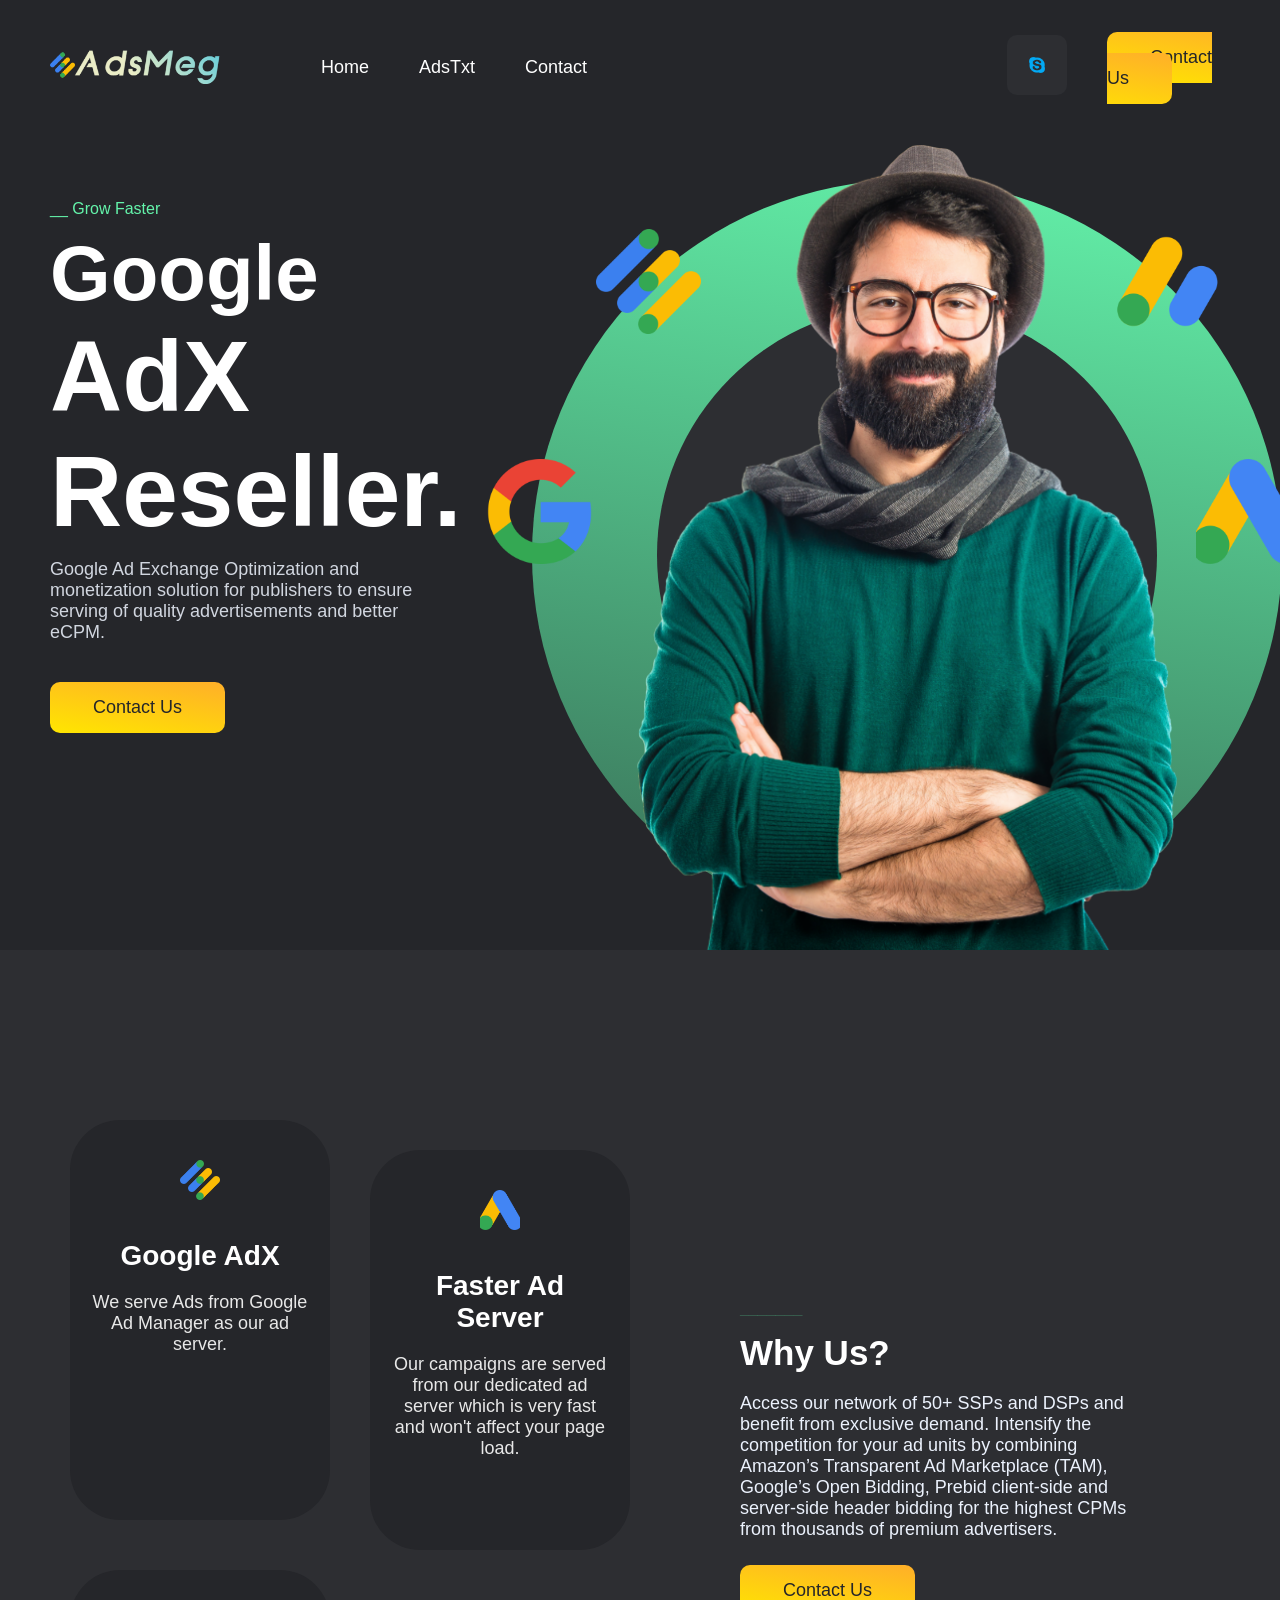
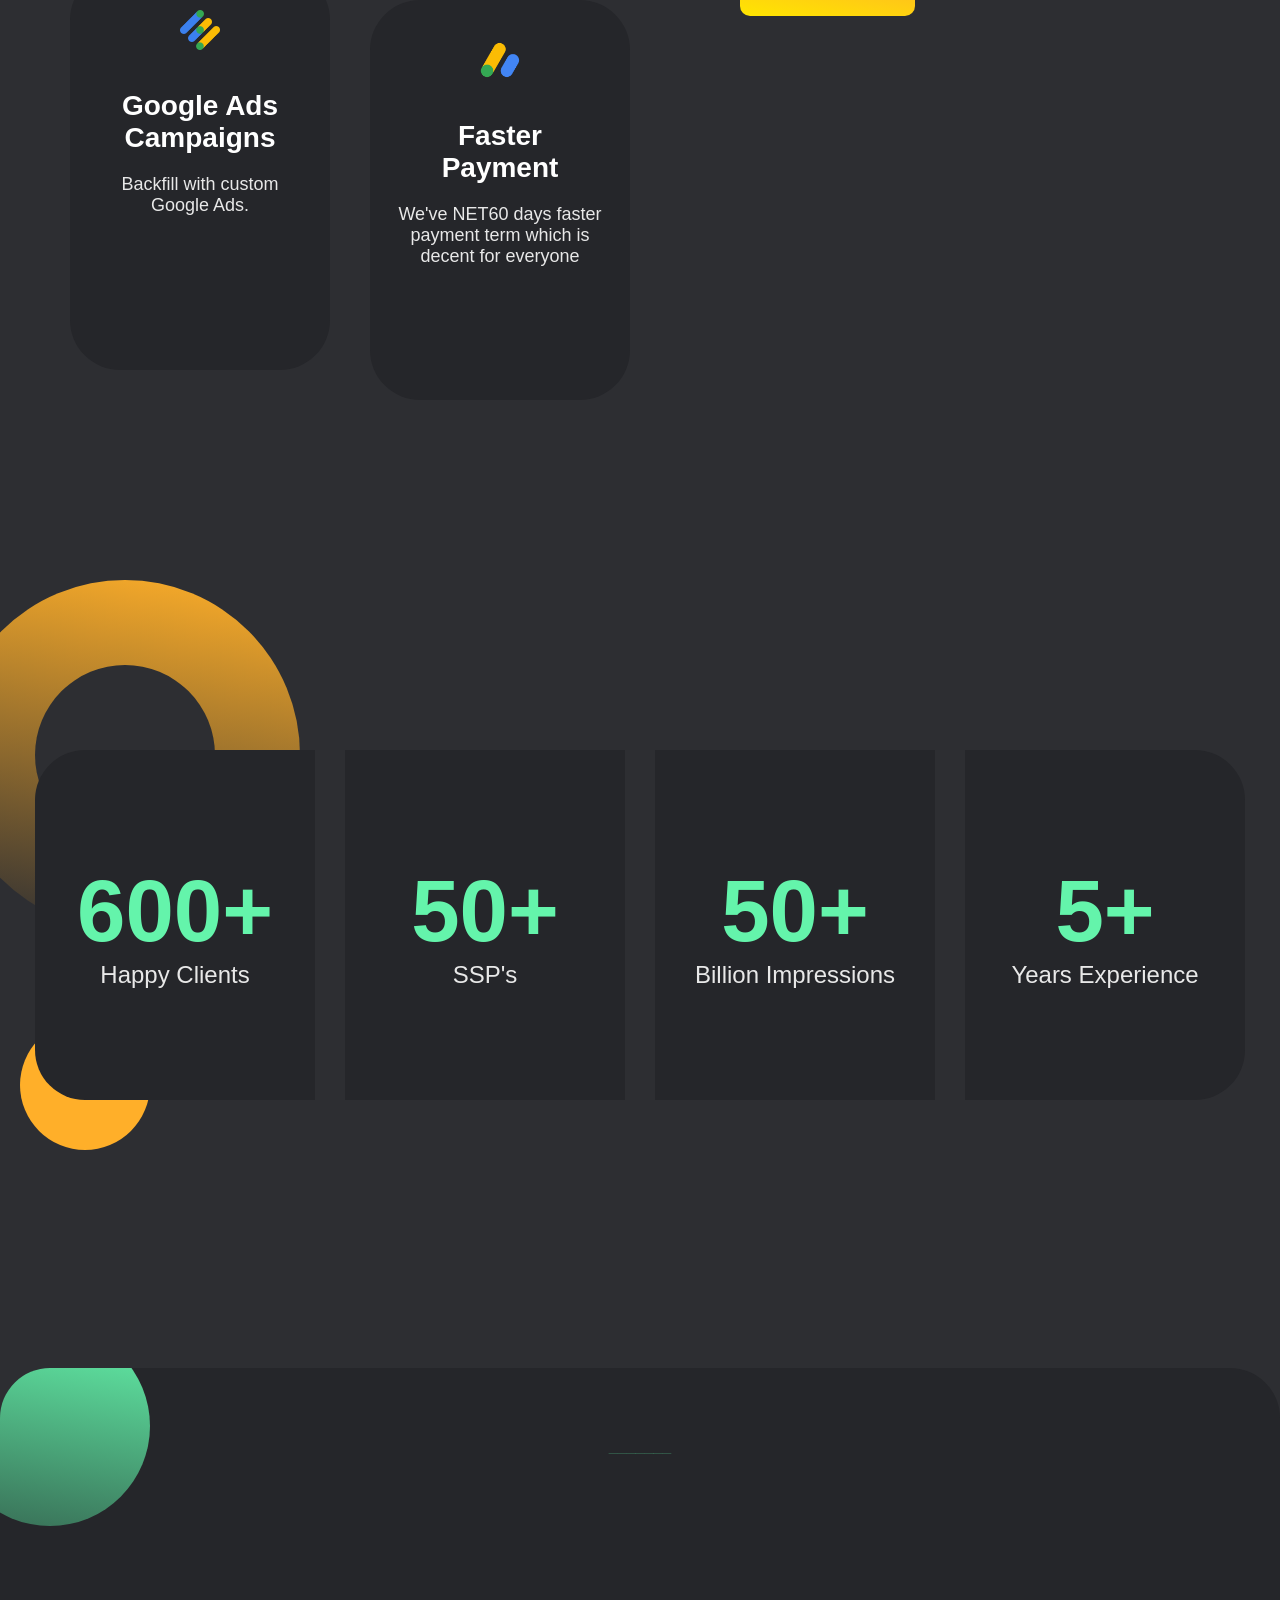
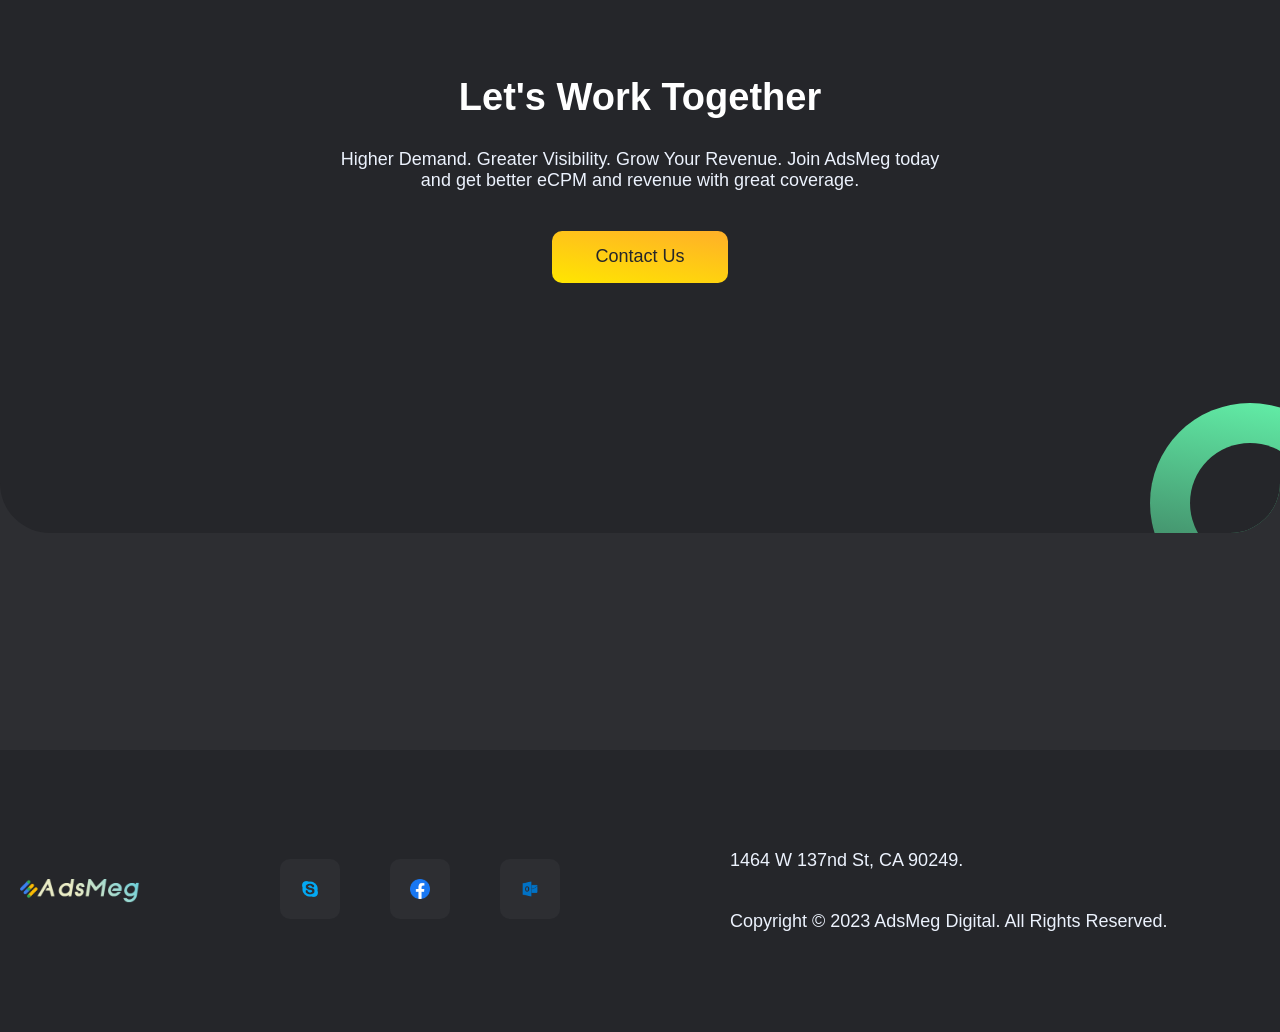
<file: index.html>
<!DOCTYPE html>
<html lang="en">

<head>
  <meta charset="UTF-8">
  <meta name="viewport" content="width=device-width, initial-scale=1.0">
  <title>AdsMeg.com</title>
  <link rel="stylesheet" href="adsmeg-web.css">
  <link rel="stylesheet"
    href="https://fonts.googleapis.com/css2?family=Material+Symbols+Outlined:opsz,wght,FILL,GRAD@24,400,0,0" />
</head>

<body>
  <nav>
    <ul>
      <li><img src="images/logo.png" alt="" id="logo"></li>
      <li>Home</li>
      <li>AdsTxt</li>
      <li>Contact</li>
      <li><img src="images/skype.png" alt="skype-logo" id="skype-icon"></li>
      <li><a href="#" id="contact-btn">Contact Us</a></li>
    </ul>
  </nav>


  <section class="hero">
    <div class="left">
      <span id="grow">__ Grow Faster</span>
      <h2 id="google">Google</h2>
      <h5 id="adx">AdX Reseller.</h5>
      <p>Google Ad Exchange Optimization and monetization solution for publishers to ensure serving of quality
        advertisements and better eCPM.</p>
      <a href="#" id="contact-btn">Contact Us</a>
    </div>
    <div class="right">
      <div id="circle">
        <div id="circle-in">
          <img src="images/hero-img.png" alt="person" id="hero-img">
          <a href="" class="float-icons" id="google-img"><img src="images/google.png" alt=""></a>
          <a href="" class="float-icons" id="list-img"><img src="images/list-img.png" alt=""></a>
          <a href="" class="float-icons" id="ads"><img src="images/ads.png" alt=""></a>
          <a href="" class="float-icons" id="ads2"><img src="images/ads2.png" alt=""></a>
        </div>
  </section>
  <section class="info-container">

    <div id="left">

      <div class="box">
        <img src="images/list-img.png" alt="">
        <span>Google AdX</span>
        <p>We serve Ads from Google Ad Manager as our ad server.</p>
      </div>
      <div class="box" id="position1">
        <img src="images/ads.png" alt="">
        <span>Faster Ad Server</span>
        <p>Our campaigns are served from our dedicated ad server which is very fast and won't affect your page load.</p>
      </div>
      <div class="box">
        <img src="images/list-img.png" alt="">
        <span>Google Ads Campaigns</span>
        <p>Backfill with custom Google Ads.</p>
      </div>
      <div class="box" id="position2">
        <img src="images/ads2.png" alt="">
        <span>Faster Payment</span>
        <p>We've NET60 days faster payment term which is decent for everyone</p>
      </div>
    </div>

    <div id="right">
      <span>_______</span>
      <h2>Why Us?</h2>
      <p>Access our network of 50+ SSPs and DSPs and benefit from exclusive demand. Intensify the competition for your
        ad units by combining Amazon’s Transparent Ad Marketplace (TAM), Google’s Open Bidding, Prebid client-side and
        server-side header bidding for the highest CPMs from thousands of premium advertisers.</p>
      <a href="#" id="contact-btn">Contact Us</a>
    </div>
  </section>

  <section class="num-list">

    <div class="boxy" id="box-1">
      <span id="span1">600+</span>
      <span id="span2">Happy Clients</span>
    </div>

    <div class="boxy" id="box-2">
      <span id="span1">50+</span>
      <span id="span2">SSP's</span>
    </div>

    <div class="boxy" id="box-3">
      <span id="span1">50+</span>
      <span id="span2">Billion Impressions</span>
    </div>

    <div class="boxy" id="box-4">
      <span id="span1">5+</span>
      <span id="span2">Years Experience</span>
    </div>
  </section>

  <section id="circles">
    <div id="small-circle"></div>
    <div id="big-circle">
      <div id="big-in-circle"></div>
    </div>
  </section>

  <section class="last">
    <div class="work">
      <span>
        <!-- <div id="circle"></div> -->
        _______
      </span>
      <h2>
        <div id="yo-circle1"></div>Let's Work Together
      </h2>
      <p>Higher Demand. Greater Visibility. Grow Your Revenue. Join AdsMeg today and get better eCPM and revenue with
        great coverage.</p>
      <a href="#" id="contact-btn">Contact Us</a>
      <div id="yo-circle2">
        <div id="yo-circle2-in"></div>
      </div>
    </div>
  </section>

</body>

</html>
<footer>
  <li><img src="images/logo.png" alt="logo" id="logo"></li>
  <li><img src="images/skype.png" alt="skype-logo" class="footer-icon"></li>
  <li><img src="images/facebook.png" alt="skype-logo" class="footer-icon"></li>
  <li><img src="images/outlook.png" alt="skype-logo" class="footer-icon"></li>
  <div>
    <p id="p1">1464 W 137nd St, CA 90249.
    </p>
    <p id="p2">
      Copyright © 2023 AdsMeg Digital. All Rights Reserved.
    </p>
  </div>
</footer>
</file>
<file: adsmeg-web.css>
* {
    margin: 0;
    padding: 0;
}

body {
    /* font-family: -apple-system; */
    font-family: Arial, Helvetica, sans-serif;
    display: flex;
    flex-direction: column;
    background-color: #2d2e32;
}

nav {
    width: 100%;
    height: 110px;
    background-color: #25262a;
    display: flex;

}

nav ul {
    list-style: none;
    display: flex;
    align-items: center;
    margin-top: 25px;
}

nav ul li {
    margin-right: 50px;
    color: white;
    font-size: 18px;
    /* font-family: poppins-sans-serif; */
}

nav #contact-btn {
    text-decoration: none;
    color: #25262a;
    background: linear-gradient(190deg, #ffaf29, #ffe600);
    padding: 15px 43px 16px 43px;
    border-radius: 10px;
    font-size: 18px;
}

nav #logo {
    width: 171px;
    height: auto;
    margin: 35px 50px;
}

#skype-icon {
    margin-left: 370px;
    margin-right: -10px;
    width: 20px;
    height: 20px;
    background-color: #2D2E32;
    padding: 20px 20px;
    border-radius: 10px;
    transition: 0.3s;
}

#skype-icon:hover {
    transition: 0.3s;
    background-color: #ffcd29;
}

.hero {
    width: 100%;
    height: 840px;
    background-color: #25262a;
    display: flex;
    overflow: hidden;
}

.hero .left {
    padding-top: 90px;
    height: auto;
    width: 40%;
}

#grow {
    margin-left: 50px;
    width: 95px;
    height: 16px;
    color: #64f4ab;
    margin-bottom: 10px;
}

#google {
    margin-top: 10px;
    margin-left: 50px;
    font-size: 78px;
    color: white;
    font-weight: 600;
}

#adx {
    margin-left: 50px;
    font-size: 100px;
    color: white;
    font-weight: bold;
}

.left p {
    margin-top: 10px;
    margin-left: 50px;
    color: #ecf2fddc;
    font-size: 18px;
    font-weight: 300;
    margin-bottom: 30px;
    width: 380px;
    height: 108px;
}

.left #contact-btn {
    margin-left: 50px;
    text-decoration: none;
    color: #25262a;
    background: linear-gradient(190deg, #ffaf29, #ffe600);
    padding: 15px 43px 16px 43px;
    border-radius: 10px;
    font-size: 18px;
}

.hero .right {
    padding-top: 70px;
    height: auto;
    width: 60%;
}

#circle {
    width: 750px;
    height: 750px;
    background: linear-gradient(190deg, #64F4AB, #57e49e60);
    border-radius: 50%;
    display: flex;
    justify-content: center;
    align-items: center;
    margin-left: 20px;
}

#circle-in {
    width: 500px;
    height: 500px;
    background-color: #2D2E32;
    border-radius: 50%;
}

#hero-img {
    width: 540px;
    height: 810px;
    position: relative;
    top: -160px;
    left: -20px;
}

.float-icons img {
    width: 105px;
    height: 105px;
}

#ads {
    position: relative;
    top: 200px;
    left: -160px;
}

#google-img {
    position: relative;
    top: -660px;
    left: -170px;
}

#list-img {
    position: relative;
    top: -890px;
    left: -170px;
}

#ads2 {
    position: relative;
    top: -890px;
    left: 130px;
}

#ads {
    position: relative;
    top: -660px;
    left: 320px;
}

.info-container {
    width: 100%;
    height: 1100px;
    background-color: #2d2e32;
    display: flex;
}

.info-container #left {
    width: 50%;
    height: 900px;
    display: flex;
    flex-wrap: wrap;
    /* background-color: #64f4ab; */
    margin-top: 150px;
    margin-left: 50px;
    margin-bottom: 50px;
}

.box {
    width: 220px;
    height: 400px;
    background-color: #25262a;
    border-radius: 50px;
    display: flex;
    flex-direction: column;
    align-items: center;
    margin: 20px;
    padding: 0px 20px;
}

.box img {
    width: 40px;
    height: 40px;
    margin-top: 40px;
    margin-bottom: 20px;
}

.box span {
    font-family: Arial, Helvetica, sans-serif;
    font-size: 28px;
    color: white;
    margin-bottom: 20px;
    font-weight: 700;
    text-align: center;
    margin: 20px 30px;
    width: auto;
}

.box p {
    font-family: Arial, Helvetica, sans-serif;
    width: 220px;
    font-size: 18px;
    text-align: center;
    color: #e8e8e8;
    margin-bottom: 30px;
    padding: 0px 20px;
}

#position1,
#position2 {
    position: relative;
    top: 30px;
}

.info-container #right {
    margin-top: 350px;
    margin-left: 50px;
    margin-bottom: 50px;
    width: 40%;
    /* background-color: #ffcd29; */
}

.info-container #right span {
    color: #57e49e60;
    font-weight: bold;
}

.info-container #right h2 {
    color: #ffffff;
    font-size: 35px;
    font-weight: 400;
    margin-bottom: 20px;
    margin-top: 15px;
    font-weight: bold;
}

.info-container #right p {
    color: #ecf2fd;
    margin-bottom: 40px;
    width: 400px;
    font-size: 18px;
}

#contact-btn {
    text-decoration: none;
    color: #25262a;
    background: linear-gradient(190deg, #ffaf29, #ffe600);
    padding: 15px 43px 16px 43px;
    border-radius: 10px;
    font-size: 18px;
}
 #circles{
    width: 100%;
    height: 0px;
    background-color: #2D2E32;
 }
 #small-circle{
    background-color: #ffaf29;
    width: 130px;
    height: 130px;
    border-radius: 50%;
    position: relative;
    top: -130px;  
    left: 20px;
 }
 #big-circle{
    background: linear-gradient(190deg, #ffaf29,#2D2E32 );
    width: 350px;
    height: 350px;
    border-radius: 50%;
    position: relative;
    top: -700px;  
    left: -50px;
    display: flex;
    justify-content: center;
    align-items: center;
 }
 #big-in-circle{
    width: 180px;
    height: 180px;
    background-color:  #2D2E32;
    border-radius: 50%;
 }
 #outer-circle{
    background: linear-gradient(170deg, #ffaf29,#2D2E32 );
    width: 400px;
    height: 400px;
    border-radius: 50%;
    display: flex;
    justify-content: center;
    align-items: center;
 }
 #inner-circle{
    background-color: #2D2E32;
    width: 210px;
    height: 210px;
    border-radius: 50%;
 }
 
.num-list{
    width: 100%;
    /* height: 500px; */
    /* background-color: #2d2e32; */
    padding-top: 250px;
    display: flex;
    justify-content: center;
    align-items: center;
    z-index: 1;
}

.num-list .boxy{
    width: 280px;
    height: 350px;
    background-color: #25262a;
    margin: 50px 15px;
    display: flex;
    justify-content: center;
    align-items: center;
    flex-direction: column;
}
#box-1{
    border-top-left-radius: 50px;
    border-bottom-left-radius: 50px;
}
#box-4{
    border-top-right-radius: 50px;
    border-bottom-right-radius: 50px;
}
.boxy #span1{
  color: #64f4ab;
  font-size: 87px;
  font-weight: 600;
}
.boxy #span2{
    color: #e8e8e8;
    font-size:24px;
    font-weight: 400;
}
.last {
    width: 100%;
    height: 1200px;
    /* background-color: #2D2E32; */
    display: flex;
    align-items: center;
    justify-content: center;
}

.work {
    width: 95%;
    max-width: 1200px;
    text-align: center;
    border-radius: 50px;
    background-color: #25262a;
    color: white;
    padding: 50px;
    /* margin-top: 70px; */
    /* margin-bottom: 500px; */
    position: relative; /* Allows absolute positioning inside */
    overflow: hidden; /* Hides overflowing parts of circles */
}

.work h2 {
    font-size: 38px;
    color: white;
    text-align: center;
}

.work p {
    font-size: 18px;
    max-width: 600px; 
    text-align: center;
    color: #ecf2fd;
    padding-top: 30px;
    margin: 0 auto; 
}

.work span {
    display: block; 
    margin: 20px auto; 
    color: #57e49e60;
    font-weight: bold;
}

.work a {
    display: inline-block;
    margin-top: 40px;
    padding: 12px 20px;
    border-radius: 8px;
}
#yo-circle1{
    width: 200px;
    height: 200px;
    background: linear-gradient(190deg, #64F4AB, #57e49e60);
    border-radius: 50%;
    position: relative;
    top: -150px;
    left: -100px;
}
#yo-circle2{
    width: 200px;
    height: 200px;
    background: linear-gradient(190deg, #64F4AB, #57e49e60);
    border-radius: 50%;
    position: relative;
    top: 120px;
    right: -1100px;
    display: flex;
    justify-content: center;
    align-items: center;
}
#yo-circle2-in{
  width:120px;
  height: 120px;
  background-color: #25262a;
  border-radius: 50%;
}

footer {
    display: flex;
    align-items: center;
    background-color: #25262a;
    padding: 100px;
}

footer #logo {
    width: 120px;
    height: 36px;
    margin-left: -80px;
    margin-right: 90px;
}

/* footer ul{

} */
footer li {
    margin-right: 50px;
    list-style: none;
}

.footer-icon {
    width: 20px;
    height: 20px;
    background-color: #2D2E32;
    padding: 20px 20px;
    border-radius: 10px;
    transition: 0.3s;
}

.footer-icon:hover {
    transition: 0.3s;
    background-color: #ffc400;
    /* filter: drop-shadow(0 0 0.75rem rgb(0, 0, 0)); */
}

footer #p1 {
    color: #ecf2fd;
    margin-left: 120px;
    margin-bottom: 40px;
    font-size: 18px;
}

footer #p2 {
    margin-left: 120px;
    color: #ecf2fd;
    font-size: 18px;
}
</file>
